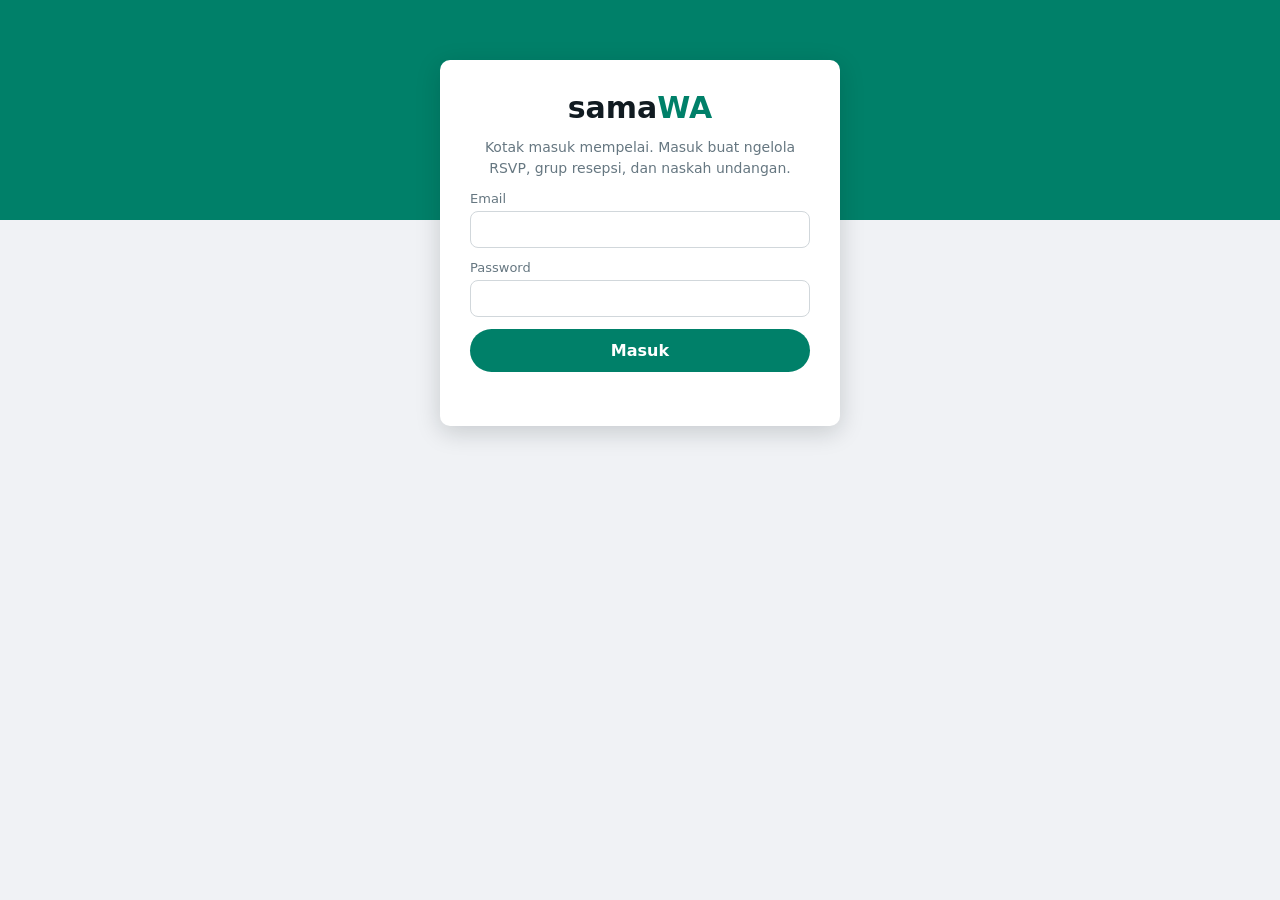
<file: admin.html>
<!DOCTYPE html>
<html lang="id">
<head>
<meta charset="UTF-8">
<meta name="viewport" content="width=device-width, initial-scale=1.0">
<title>samaWA Admin - Kotak Masuk Mempelai</title>
<meta name="robots" content="noindex, nofollow">
<meta name="theme-color" content="#008069">
<link rel="icon" type="image/png" sizes="192x192" href="/assets/img/icon-192.png">
<link rel="icon" href="/assets/img/favicon.ico" sizes="any">
<link rel="stylesheet" href="/css/admin.css">
</head>
<body>
<div id="login-view" class="login-wrap">
  <form id="login-form" class="login-card">
    <div class="login-logo">sama<span>WA</span></div>
    <p class="login-sub">Kotak masuk mempelai. Masuk buat ngelola RSVP, grup resepsi, dan naskah undangan.</p>
    <label>Email<input id="login-email" type="email" required autocomplete="username"></label>
    <label>Password<input id="login-pass" type="password" required autocomplete="current-password"></label>
    <button type="submit">Masuk</button>
    <div id="login-err" class="err"></div>
  </form>
</div>

<div id="admin-view" class="admin-wrap hidden">
  <aside class="rail">
    <header class="rail-head">
      <span class="avatar"><img src="/assets/img/couple.webp" alt="Usra dan Zee"></span>
      <b>samaWA Admin</b>
      <button id="logout" title="Keluar">&#10162;</button>
    </header>
    <div class="rail-search"><input id="rail-q" type="text" placeholder="Cari chat"></div>
    <nav class="threads">
      <button class="thread-item active" data-mod="ringkas"><span class="t-ic blue">&#128203;</span><span class="t-mid"><b>Ringkasan</b><small id="t-ringkas">Memuat...</small></span></button>
      <button class="thread-item" data-mod="rsvp"><span class="t-ic green">&#128202;</span><span class="t-mid"><b>Polling RSVP</b><small id="t-rsvp">Memuat...</small></span><span class="t-count" id="c-rsvp"></span></button>
      <button class="thread-item" data-mod="grup"><span class="t-ic teal">&#128101;</span><span class="t-mid"><b>Grup Resepsi</b><small id="t-grup">Memuat...</small></span><span class="t-count" id="c-grup"></span></button>
      <button class="thread-item" data-mod="naskah"><span class="t-ic purple">&#128221;</span><span class="t-mid"><b>Naskah Undangan</b><small id="t-naskah">Urutan bubble di chat undangan</small></span></button>
      <button class="thread-item" data-mod="atur"><span class="t-ic grey">&#9881;</span><span class="t-mid"><b>Pengaturan</b><small>Data acara, amplop, password</small></span></button>
    </nav>
    <div class="rail-foot">Samawa admin. Tampilan meniru WhatsApp Web, isinya beneran.</div>
  </aside>
  <main class="pane" id="pane"></main>
</div>

<div id="toast" class="toast hidden"></div>
<script src="/js/admin.js"></script>
</body>
</html>
</file>
<file: css/admin.css>
:root{--green:#008069;--green-dark:#075e54;--teal:#00a884;--ink:#111b21;--muted:#667781;--divider:#e9edef;--bg:#f0f2f5;--cream:#f4f1ed;--chat-bg:#ece5dd}
*{margin:0;padding:0;box-sizing:border-box}
html,body{height:100%}
body{font-family:"Segoe UI",system-ui,-apple-system,Roboto,Arial,sans-serif;color:var(--ink);background:var(--bg)}
.hidden{display:none!important}
button{font:inherit;cursor:pointer}
input,textarea,select{font:inherit;max-width:100%}
.avatar{width:42px;height:42px;border-radius:50%;background:var(--cream);overflow:hidden;display:inline-flex;flex:none}
.avatar.sm{width:36px;height:36px}
.avatar img{width:100%;height:100%;object-fit:contain}
/* login */
.login-wrap{min-height:100dvh;display:flex;align-items:flex-start;justify-content:center;background:linear-gradient(var(--green) 0 220px,var(--bg) 220px);padding:60px 16px}
.login-card{background:#fff;border-radius:10px;box-shadow:0 6px 24px rgba(11,20,26,.18);padding:30px 30px 24px;width:100%;max-width:400px;display:flex;flex-direction:column;gap:12px}
.login-logo{font-size:30px;font-weight:600;text-align:center}
.login-logo span{font-weight:800;color:var(--green)}
.login-sub{color:var(--muted);font-size:14px;text-align:center;line-height:1.5}
.login-card label{font-size:13px;color:var(--muted);display:flex;flex-direction:column;gap:5px}
.login-card input{border:1px solid #d1d7db;border-radius:8px;padding:10px 12px;color:var(--ink)}
.login-card button{background:var(--green);color:#fff;border:none;border-radius:22px;padding:12px;font-weight:700}
.err{color:#c62828;font-size:13.5px;min-height:18px;text-align:center}
/* layout */
.admin-wrap{position:fixed;inset:0;display:grid;grid-template-columns:350px minmax(0,1fr);grid-template-rows:minmax(0,1fr);max-width:1500px;margin:0 auto;background:#fff;box-shadow:0 0 18px rgba(11,20,26,.14)}
.rail{border-right:1px solid var(--divider);display:flex;flex-direction:column;background:#fff;min-height:0}
.rail-head{display:flex;align-items:center;gap:11px;background:var(--bg);padding:9px 14px}
.rail-head b{flex:1;font-size:16px}
.rail-head button{background:none;border:none;font-size:18px;color:var(--muted)}
.rail-search{padding:8px 12px;border-bottom:1px solid var(--divider)}
.rail-search input{width:100%;background:var(--bg);border:none;border-radius:8px;padding:8px 14px;outline:none}
.threads{display:flex;flex-direction:column;overflow-y:auto;min-height:0}
.thread-item{display:flex;gap:12px;align-items:center;padding:12px 14px;background:none;border:none;text-align:left;border-bottom:1px solid #f5f6f6}
.thread-item:hover{background:#f5f6f6}
.thread-item.active{background:#f0f2f5}
.t-ic{width:48px;height:48px;border-radius:50%;display:flex;align-items:center;justify-content:center;font-size:21px;flex:none}
.t-ic.green{background:#d9fdd3}.t-ic.teal{background:#c8f2ec}.t-ic.purple{background:#e7defc}.t-ic.grey{background:#e9edef}.t-ic.blue{background:#d3eafd}
.t-mid{flex:1;min-width:0;display:flex;flex-direction:column}
.t-mid b{font-size:16px;font-weight:500}
.t-mid small{color:var(--muted);font-size:13px;white-space:nowrap;overflow:hidden;text-overflow:ellipsis}
.t-count{background:#25d366;color:#fff;font-size:11.5px;font-weight:700;border-radius:10px;min-width:19px;height:19px;display:flex;align-items:center;justify-content:center;padding:0 5px}
.t-count:empty{display:none}
.rail-foot{margin-top:auto;padding:12px 14px;color:var(--muted);font-size:12px;border-top:1px solid var(--divider)}
/* pane */
.pane{overflow-y:auto;overflow-x:hidden;background:#efeae2;padding:0 0 calc(64px + env(safe-area-inset-bottom));min-width:0;min-height:0;-webkit-overflow-scrolling:touch}
.pane-head{position:sticky;top:0;background:var(--bg);padding:13px 22px;border-bottom:1px solid var(--divider);display:flex;align-items:center;gap:12px;z-index:3}
.pane-head h2{font-size:17px;font-weight:600}
.pane-head .sp{flex:1}
.btn{background:var(--green);color:#fff;border:none;border-radius:20px;padding:8px 18px;font-weight:600}
.btn.ghost{background:#fff;color:var(--green);border:1px solid var(--green)}
.btn.sm{padding:6px 14px;font-size:13.5px;margin-top:10px}
.card{background:#fff;border-radius:10px;box-shadow:0 1px 2px rgba(11,20,26,.14);margin:16px 22px 0;padding:18px 20px}
.card-title{font-weight:600;font-size:15.5px;margin-bottom:12px}
.empty{color:var(--muted);font-size:14px}
.empty.light{color:#e7ffdb;text-align:center;padding:22px}
.hint{color:var(--muted);font-size:13px}
.dot{display:inline-block;width:10px;height:10px;border-radius:50%;flex:none}
/* ringkasan */
.stats{display:grid;grid-template-columns:repeat(auto-fit,minmax(min(180px,100%),1fr));gap:12px;margin:16px 22px 0}
.stat{background:#fff;border-radius:10px;box-shadow:0 1px 2px rgba(11,20,26,.14);padding:15px 16px;display:flex;gap:12px;align-items:center}
.stat-ic{font-size:23px;background:var(--bg);width:46px;height:46px;border-radius:50%;display:flex;align-items:center;justify-content:center;flex:none}
.stat b{font-size:21px;display:block;line-height:1.1}
.stat small{color:var(--muted);font-size:12.8px}
.cols{display:grid;grid-template-columns:1fr 1fr;gap:0}
.cols .card{min-width:0}
.mini-row{display:flex;gap:9px;align-items:center;padding:7px 0;border-bottom:1px solid #f0f2f5;font-size:14px}
.mini-row:last-of-type{border-bottom:none}
.mini-main{flex:1;min-width:0;white-space:nowrap;overflow:hidden;text-overflow:ellipsis}
.mini-row small{color:var(--muted);flex:none}
.mini-ava{width:28px;height:28px;border-radius:50%;color:#fff;font-size:13px;font-weight:700;display:flex;align-items:center;justify-content:center;flex:none}
/* poll bars */
.bar-row{display:flex;align-items:center;gap:12px;padding:6px 0;font-size:14.5px}
.bar-name{width:110px;flex:none;font-weight:500}
.bar-track{flex:1;min-width:0;height:9px;background:#e9edef;border-radius:5px;overflow:hidden}
.bar-track i{display:block;height:100%;border-radius:5px}
.bar-num{width:130px;flex:none;text-align:right;color:var(--muted);font-size:13.5px}
.bar-foot{color:var(--muted);font-size:13px;margin-top:10px;border-top:1px solid #f0f2f5;padding-top:10px}
/* rsvp list */
.search-in{width:100%;border:1px solid #d1d7db;border-radius:8px;padding:9px 12px;margin-bottom:8px;outline:none}
.vote-row{display:flex;gap:12px;align-items:center;padding:10px 2px;border-bottom:1px solid #f0f2f5}
.vote-row:last-child{border-bottom:none}
.vote-ava{width:42px;height:42px;border-radius:50%;color:#fff;font-weight:700;font-size:16px;display:flex;align-items:center;justify-content:center;flex:none}
.vote-main{flex:1;min-width:0;display:flex;flex-direction:column}
.vote-main b{font-size:15px;font-weight:500}
.vote-main small{font-size:13px;font-weight:600}
.vote-time{color:var(--muted);font-size:12.8px;flex:none}
/* grup */
.grup-note{margin:14px 22px 0;color:var(--muted);font-size:13px;overflow-wrap:break-word}
.grup-panel{margin:10px 22px 0;background:var(--chat-bg);border-radius:10px;box-shadow:0 1px 2px rgba(11,20,26,.14);padding:16px 14px;max-height:62dvh;overflow-y:auto}
.g-row{display:flex;margin:3px 0}
.g-bubble{background:#fff;border-radius:8px;border-top-left-radius:0;padding:7px 10px 6px;max-width:78%;box-shadow:0 1px 1px rgba(11,20,26,.16);font-size:14.5px;line-height:1.4}
.g-name{font-size:13px;font-weight:700;margin-bottom:1px}
.g-meta{display:flex;justify-content:flex-end;align-items:center;gap:10px;margin-top:2px}
.g-meta span{font-size:11px;color:var(--muted)}
.g-del{background:none;border:none;color:#c62828;font-size:11.5px;font-weight:700;padding:2px 4px}
.g-del.confirm{background:#c62828;color:#fff;border-radius:8px;padding:2px 8px}
/* script editor + preview */
.editor-grid{display:grid;grid-template-columns:1fr 360px;gap:6px;align-items:start}
.editor-main{min-width:0}
.editor-main .card{margin-right:6px}
.add-card{display:flex;gap:10px;align-items:center;flex-wrap:wrap}
.add-card select{border:1px solid #d1d7db;border-radius:8px;padding:7px}
.script-item{display:flex;gap:10px;background:#fff;border-radius:10px;box-shadow:0 1px 2px rgba(11,20,26,.14);margin:12px 6px 0 22px;padding:13px 15px;align-items:flex-start}
.script-item .kind{font-size:11.5px;font-weight:700;background:#e7ffdb;color:var(--green-dark);border-radius:6px;padding:3px 8px;white-space:nowrap;margin-top:3px}
.script-item textarea{flex:1;border:1px solid #d1d7db;border-radius:8px;padding:8px 10px;min-height:38px;resize:vertical}
.script-item .fixed-note{flex:1;color:var(--muted);font-size:13.5px;padding-top:7px}
.script-item select{border:1px solid #d1d7db;border-radius:8px;padding:7px}
.script-item .cap-edit{flex:1;display:flex;flex-direction:column;gap:6px}
.script-item .cap-edit .fixed-note{padding-top:0}
.script-item .cap-edit input{border:1px solid #d1d7db;border-radius:8px;padding:8px 10px}
.s-btns{display:flex;flex-direction:column;gap:4px}
.s-btns button{background:var(--bg);border:1px solid #d1d7db;border-radius:7px;width:30px;height:26px;font-size:13px}
.preview-col{position:sticky;top:66px;padding:16px 22px 0 6px}
.phone{background:#0b141a;border-radius:26px;padding:8px;box-shadow:0 8px 26px rgba(11,20,26,.3)}
.phone-bar{background:var(--green);border-radius:18px 18px 0 0;display:flex;align-items:center;gap:9px;padding:8px 12px;color:#fff}
.phone-names{display:flex;flex-direction:column;line-height:1.2}
.phone-names b{font-size:14.5px}
.phone-names small{font-size:11.5px;color:#d9fdd3}
.pv-thread{background:var(--chat-bg);border-radius:0 0 18px 18px;height:480px;overflow-y:auto;padding:10px 9px}
.pv-sys{background:#fdf3c6;color:#54656f;font-size:11px;text-align:center;border-radius:7px;padding:5px 9px;margin:2px auto 8px;line-height:1.4}
.pv-row{display:flex;margin:3px 0}
.pv-bubble{background:#fff;border-radius:7px;border-top-left-radius:0;padding:6px 8px;max-width:88%;box-shadow:0 1px 1px rgba(11,20,26,.16);font-size:13px;line-height:1.4;word-wrap:break-word}
.pv-bubble.pv-photo{padding:3px}
.pv-bubble.pv-photo img{width:100%;max-height:190px;object-fit:contain;background:var(--cream);border-radius:5px;display:block}
.pv-cap{padding:3px 3px 0;font-size:12.8px;color:var(--ink)}
.pv-cd{text-align:center}
.pv-cd b{font-size:15px;color:var(--green-dark);display:block}
.pv-cd span{font-size:10.5px;color:var(--muted);display:block}
.pv-cd .pv-cd-date{font-size:12px;margin-top:2px}
.pv-loc b{font-size:13.5px}
.pv-loc p{font-size:12px;color:var(--muted)}
.pv-map{background:#cfe8bd;border-radius:5px;text-align:center;font-size:21px;padding:7px;margin-bottom:5px}
.pv-link{color:#027eb5;font-weight:600;font-size:12.5px;display:block;text-align:center;margin-top:5px}
.pv-verse{font-style:italic}
.pv-vn{display:flex;align-items:center;gap:8px;min-width:180px}
.pv-play{width:32px;height:32px;border-radius:50%;background:var(--teal);color:#fff;display:flex;align-items:center;justify-content:center;font-size:12px;flex:none}
.pv-wave{display:flex;align-items:center;gap:2px;height:26px;flex:1}
.pv-wave i{flex:1;background:#c9d1d4;border-radius:2px;min-width:2px}
.pv-gift{display:flex;gap:8px;align-items:center;border-top:1px solid #f0f2f5;padding:5px 0;font-size:12.5px}
.pv-gift span{font-weight:700;color:var(--green-dark)}
.pv-gift b{font-family:ui-monospace,Menlo,monospace}
.pv-gift em{margin-left:auto;font-style:normal;color:var(--green);font-weight:700;font-size:11px}
.pv-pollq{font-weight:600;margin-bottom:3px}
.pv-opt{display:flex;gap:8px;align-items:center;padding:4px 0;border-top:1px solid #f0f2f5}
.pv-box{width:15px;height:15px;border:2px solid #aebac1;border-radius:4px;flex:none}
.pv-group p{font-size:12px;color:var(--muted)}
.preview-note{color:var(--muted);font-size:12.5px;text-align:center;margin-top:10px;line-height:1.5}
/* settings form */
.form-grid{display:grid;grid-template-columns:1fr 1fr;gap:13px 18px}
.form-grid label{font-size:13px;color:var(--muted);display:flex;flex-direction:column;gap:5px}
.form-grid input,.form-grid textarea{border:1px solid #d1d7db;border-radius:8px;padding:9px 11px;color:var(--ink)}
.form-grid .full{grid-column:1/-1}
.toast{position:fixed;left:50%;bottom:30px;transform:translateX(-50%);background:#111b21;color:#fff;padding:10px 18px;border-radius:22px;font-size:14px;z-index:60;box-shadow:0 4px 14px rgba(0,0,0,.35)}
@media (max-width:1080px){.editor-grid{grid-template-columns:1fr}.preview-col{position:static;padding:16px 22px 0}.phone{max-width:380px;margin:0 auto}}
@media (max-width:820px){
  .admin-wrap{grid-template-columns:minmax(0,1fr);grid-template-rows:auto minmax(0,1fr)}
  .rail{min-width:0}
  .rail{border-right:none;border-bottom:1px solid var(--divider)}
  .rail-head{padding:7px 12px}
  .rail-search,.rail-foot{display:none}
  .threads{flex-direction:row;overflow-x:auto;overflow-y:hidden;scrollbar-width:none;-webkit-overflow-scrolling:touch}
  .threads::-webkit-scrollbar{display:none}
  .thread-item{border-bottom:none;padding:8px 10px;gap:8px;flex:none}
  .thread-item .t-mid small,.thread-item .t-count{display:none}
  .t-mid b{white-space:nowrap;font-size:14.5px}
  .t-ic{width:32px;height:32px;font-size:16px}
  .cols{grid-template-columns:1fr}
  .bar-name{width:82px}.bar-num{width:104px}
  .bar-row{flex-wrap:wrap}
  .bar-num{width:auto;text-align:left}
  .script-item{flex-wrap:wrap}
  .script-item textarea{flex:1 1 200px}
  .script-item .cap-edit{flex:1 1 200px}
  .s-btns{flex-direction:row}
  .vote-row{flex-wrap:wrap}
  .pane-head{padding:11px 14px}
  .card{margin:12px 12px 0;padding:15px 14px}
  .stats{margin:12px 12px 0;gap:10px}
  .grup-note{margin:12px 12px 0}
  .grup-panel{margin:10px 12px 0}
  .script-item{margin:10px 12px 0;padding:11px 12px}
  .script-item textarea{min-width:0}
  .script-item .cap-edit{min-width:0}
  .script-item select{max-width:132px}
  .preview-col{padding:12px 12px 0}
}
@media (max-width:560px){
  .form-grid{grid-template-columns:1fr}
  .stats{grid-template-columns:repeat(auto-fit,minmax(min(150px,100%),1fr))}
  .bar-row{flex-wrap:wrap}
  .bar-num{width:auto}
}
</file>
